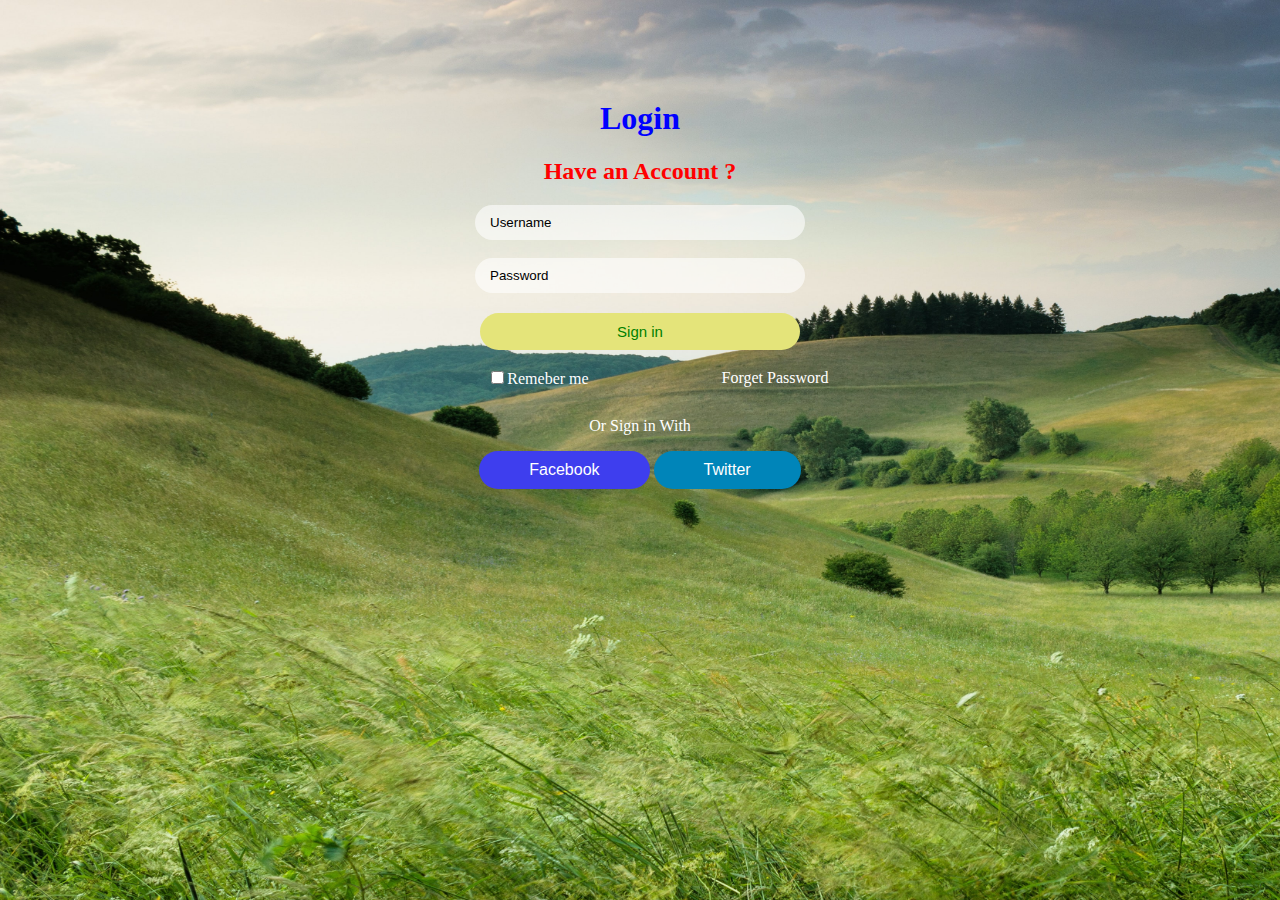
<file: login.html>
<!DOCTYPE html>
<html lang="en">
<head>
    <meta charset="UTF-8">
    <meta http-equiv="X-UA-Compatible" content="IE=edge">
    <meta name="viewport" content="width=device-width, initial-scale=1.0">
    <title>Login</title>
    <link rel="stylesheet" href="loginstyle.css">
    <style>
        body {
            background-color: none;
            background-image: url("nature.jpg");
            
            background-size: 2000px 1000px;
            background-repeat: no-repeat;
            margin: 0px;
            padding: 0px;

        }
    </style>
</head>
<body>
   
    <div class="div1">
        <h1 style="color: blue;">Login</h1>
        <div class="div2">
            <a href="#" style="text-decoration: none;">
            <a href="signup.html" style="text-decoration: none;">
            <h2 style="color: red;">Have an Account ?</h2></a>
            </a>
            <input type="text" placeholder="Username" class="box1"><br><br>
            <input type="password" placeholder="Password" class="box1"><br>
            <button class="box2">Sign in</button><br><br>
            <input type="checkbox" class="box3">Remeber me <a href="#" style="text-decoration: none;"> <p class="p1">Forget Password</p></a>
            <p style="margin-top: 30px;">Or Sign in With</p>
            <button class="btf">Facebook</button>
            <button class="bt1">Twitter</button>
            
        </div>
    </div>

</body>
</html>
</file>
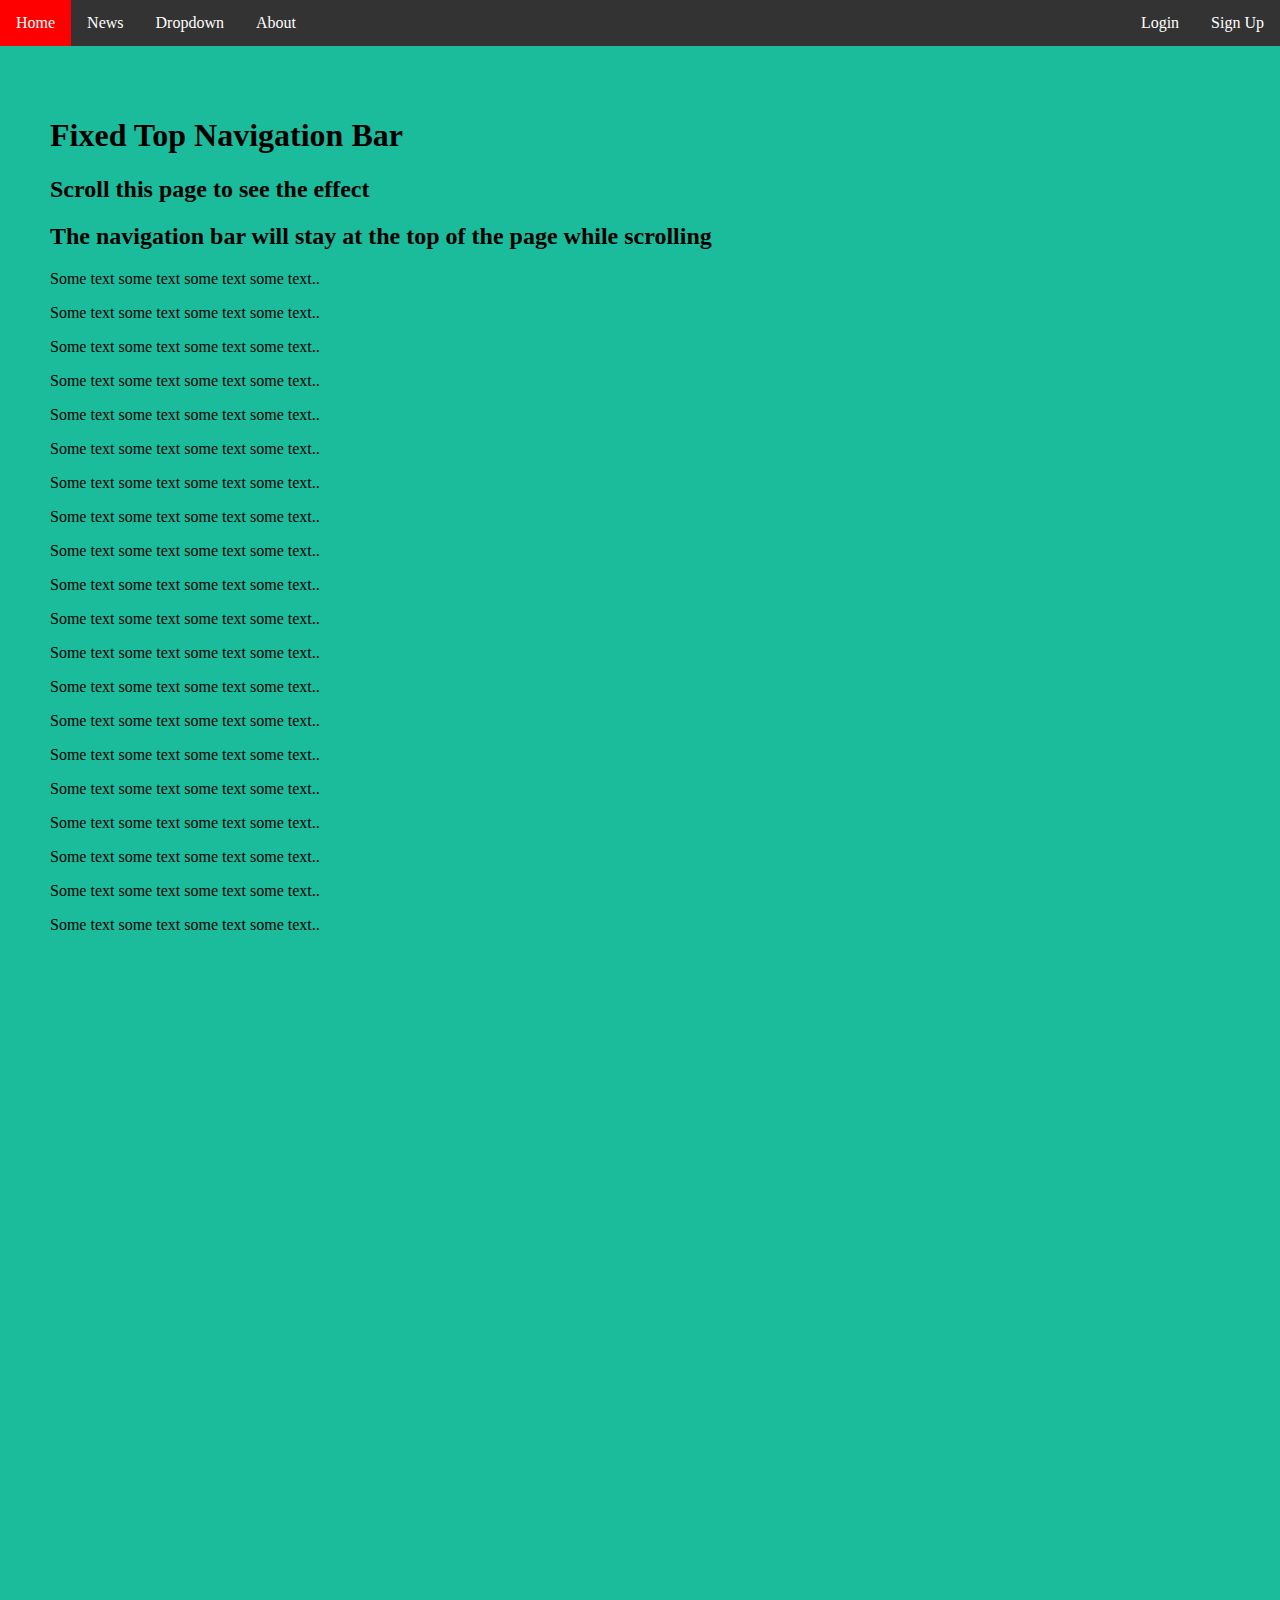
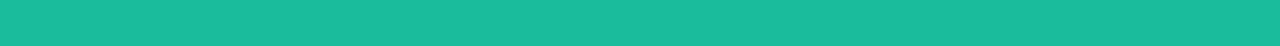
<file: mything.html>
<!DOCTYPE html>
<html lang="en">
<head>
    <meta charset="UTF-8">
    <meta http-equiv="X-UA-Compatible" content="IE=edge">
    <meta name="viewport" content="width=device-width, initial-scale=1.0">
    <title>Document</title>
    <style>
      /* ul {
        margin: 0px;
        padding: 0px;
        width: 200px;
        list-style-type: none;
        background-color: violet;
        border: 1px solid black;
        position: fixed;
        height: 100%;
        overflow: auto;
       
      }
      li a {
        display: block;
        
        
        padding: 8px 16px;
        text-decoration: none;
        text-align: center;
        border-bottom: 1px solid black;

      }
      li a:hover:not(.active) {
        background-color: teal;
        color: white;
      }
      
      li a.active {
        background-color: tomato;
        color: white;
      }
      */
      body {
        margin: 0;
      }
ul {
  list-style-type: none;
  margin: 0;
  padding: 0;
  overflow: hidden;
  background-color: #333;
  /* position: sticky; */
  
}

li {
  float: left;
}

li a, .dropbtn, .new {
  display: inline-block;
  color: white;
  text-align: center;
  padding: 14px 16px;
  text-decoration: none;
}

li a:hover, .dropdown:hover .dropbtn, .news:hover .new {
  background-color: red;
}

li.dropdown {
  display: inline-block;
}
li.news {
  display: inline-block;
}

.dropdown-content {
  display: none;
  position: absolute;
  background-color: #f9f9f9;
  min-width: 150px;
  box-shadow: 0px 8px 16px 0px rgba(163, 15, 15, 0.2);
  z-index: 1;
}
.news-content {
  display: none;
  position: absolute;
  background-color: #f9f9f9;
  min-width: 150px;
  box-shadow: 0px 8px 16px 0px rgba(163, 15, 15, 0.2);
  z-index: 1;
  border: 1px solid black;
}

.dropdown-content a {
  color: black;
  padding: 12px 16px;
  text-decoration: none;
  display: block;
  text-align: left;
}
.news-content a {
  color: black;
  padding: 12px 16px;
  text-decoration: none;
  display: block;
  text-align: left;
  border: 1px solid pink;
}

.dropdown-content a:hover {background-color: #c6d81f;}
.news-content a:hover {background-color: blueviolet;}

.dropdown:hover .dropdown-content {
  display: block;
}
.news:hover .news-content {
  display: block;
}


        
    </style>
</head>
<body>
    <!-- <ul>
        <li><a class="active" href="#home">Home</a></li>
        <li><a href="#news">News</a></li>
        <li><a href="#contact">Contact</a></li>
        <li><a href="#about">About</a></li>
    </ul>

    <div style="margin-left:25%;padding:1px 16px;height:1000px;">
      <h2>Fixed Full-height Side Nav</h2>
      <h3>Try to scroll this area, and see how the sidenav sticks to the page</h3>
      <p>Notice that this div element has a left margin of 25%. This is because the side navigation is set to 25% width. If you remove the margin, the sidenav will overlay/sit on top of this div.</p>
      <p>Also notice that we have set overflow:auto to sidenav. This will add a scrollbar when the sidenav is too long (for example if it has over 50 links inside of it).</p>
      <p>Some text..</p>
      <p>Some text..</p>
      <p>Some text..</p>
      <p>Some text..</p>
      <p>Some text..</p>
      <p>Some text..</p>
      <p>Some text..</p>
    </div> -->
    <!-- <div class="header">
      <h2>Scroll Down</h2>
      <p>Scroll down to see the sticky effect.</p>
    </div> -->
    <header class="headers">
      <nav class="nav1">
        <ul>
          <li><a class="active" href="#home">Home</a></li>
          <li class="news">
            <a href="javascript:void(0)" class="new">News</a>
            <div class="news-content">
              <a href="#">News 1</a>
              <a href="#">News 2</a>
            </div>
          </li>
          <li class="dropdown">
            <a href="javascript:void(0)" class="dropbtn">Dropdown</a>
            <div class="dropdown-content">
              <a href="#">Link 1</a>
              <a href="#">Link 2</a>
              <a href="#">Link 3</a>
            </div>
          </li>
        
          <li><a href="#about">About</a></li>
          <li style="float: right;"><a href="signup.html">Sign Up</a></li>
          <li style="float: right;"><a href="login.html">Login</a></li>
          
        </ul>
      </nav>
    </header>
    <div style="padding: 50px; margin: top 30px;background-color:#1abc9c;height:1500px;">
      <h1>Fixed Top Navigation Bar</h1>
      <h2>Scroll this page to see the effect</h2>
      <h2>The navigation bar will stay at the top of the page while scrolling</h2>
    
      <p>Some text some text some text some text..</p>
      <p>Some text some text some text some text..</p>
      <p>Some text some text some text some text..</p>
      <p>Some text some text some text some text..</p>
      <p>Some text some text some text some text..</p>
      <p>Some text some text some text some text..</p>
      <p>Some text some text some text some text..</p>
      <p>Some text some text some text some text..</p>
      <p>Some text some text some text some text..</p>
      <p>Some text some text some text some text..</p>
      <p>Some text some text some text some text..</p>
      <p>Some text some text some text some text..</p>
      <p>Some text some text some text some text..</p>
      <p>Some text some text some text some text..</p>
      <p>Some text some text some text some text..</p>
      <p>Some text some text some text some text..</p>
      <p>Some text some text some text some text..</p>
      <p>Some text some text some text some text..</p>
      <p>Some text some text some text some text..</p>
      <p>Some text some text some text some text..</p>
    </div>
  
    
</body>
</html>
</file>
<file: loginstyle.css>
.nav1 {
    position: sticky;
    /* background-color: aliceblue; */
    top: 9px;
}
.div1 {
    text-align: center;
    margin-top: 100px;
    color: white;
}
.div2 input{
    border: none;
    outline: none;

}
.box1 {
    padding: 10px 15px;
    width: 300px;
    border-radius: 20px;
    border: none;
    background-color: rgba(255, 255, 255, 0.589);
    /* color: white; */
}
.box2 {
    padding: 10px 15px;
    margin-top: 20px;
    width: 320px;
    border-radius: 20px;
    background-color: rgb(228, 228, 122);
    border: none;
    cursor: pointer;
    border: none;
    outline: none;
    color: green;
    font-size: 15px;
}
button.box2:hover {
    background-color: teal;
    color: white;
}
h2:hover {
    color: red;
}
.box3 {
    margin-left: -200px;
    color: white;
    border: none;
    outline: none;
}
.p1 {
    margin-left: 700px;
    margin-top: -19px;
    color: white;
    text-decoration: none;
    border: none;
    outline: none;
    width: 150px;
}
::placeholder {
    color: black;
    
    
    
}
.bt1 {
    padding: 10px 50px;
    color: white;
    font-size: 1rem;
    font-weight: 500;
    background-color: rgb(0, 133, 185);
    border-radius: 20px;
    border: none;
    outline: none;
    cursor: pointer;
}
.btf {
    padding: 10px 50px;
    color: white;
    font-size: 1rem;
    font-weight: 500;
    background-color: rgb(62, 62, 238);
    border-radius: 20px;
    border: none;
    outline: none;
    cursor: pointer;
}
.main {
    text-align: center;
    margin-top: 50px;
    background-color: rgba(255, 255, 0, 0.479);
    height: 600px;
    width: 500px;
    margin-left: 450px;
    /* position: fixed; */
    overflow: auto;
    border-top: 2px solid blue;
    border-top-style: groove;
    border: 2px solid red;
}
.su {
    margin-top: 20px;
    /* overflow-y: auto; */
    
}
.in1 {
    padding: 10px 20px;
    border-radius: 20px;
    outline: none;
    border: none;
    width: 300px;
    margin-bottom: 30px;
}
.fname {
    padding: 10px 30px;
    margin-left: 40px;
    width: 100px;
    border-radius: 20px;
    border: none;
    outline: none;
}
.lname {
    padding: 10px 30px;
    margin-left: 20px;
    width: 100px;
    border-radius: 20px;
    border: none;
    outline: none;
}
.sel {
    margin-top: 20px;
    padding: 10px 20px;
    border: none;
    outline: none;
    border-radius: 20px;
    cursor: pointer;
}
.cb {
    margin-top: 20px;
    margin-bottom: 20px;
    
}
.btr {
    padding: 10px 20px;
    width: 200px;
    background-color: rgb(30, 155, 30);
    color: white;
    cursor: pointer;
}
.headers {
    position: fixed;
}
</file>
